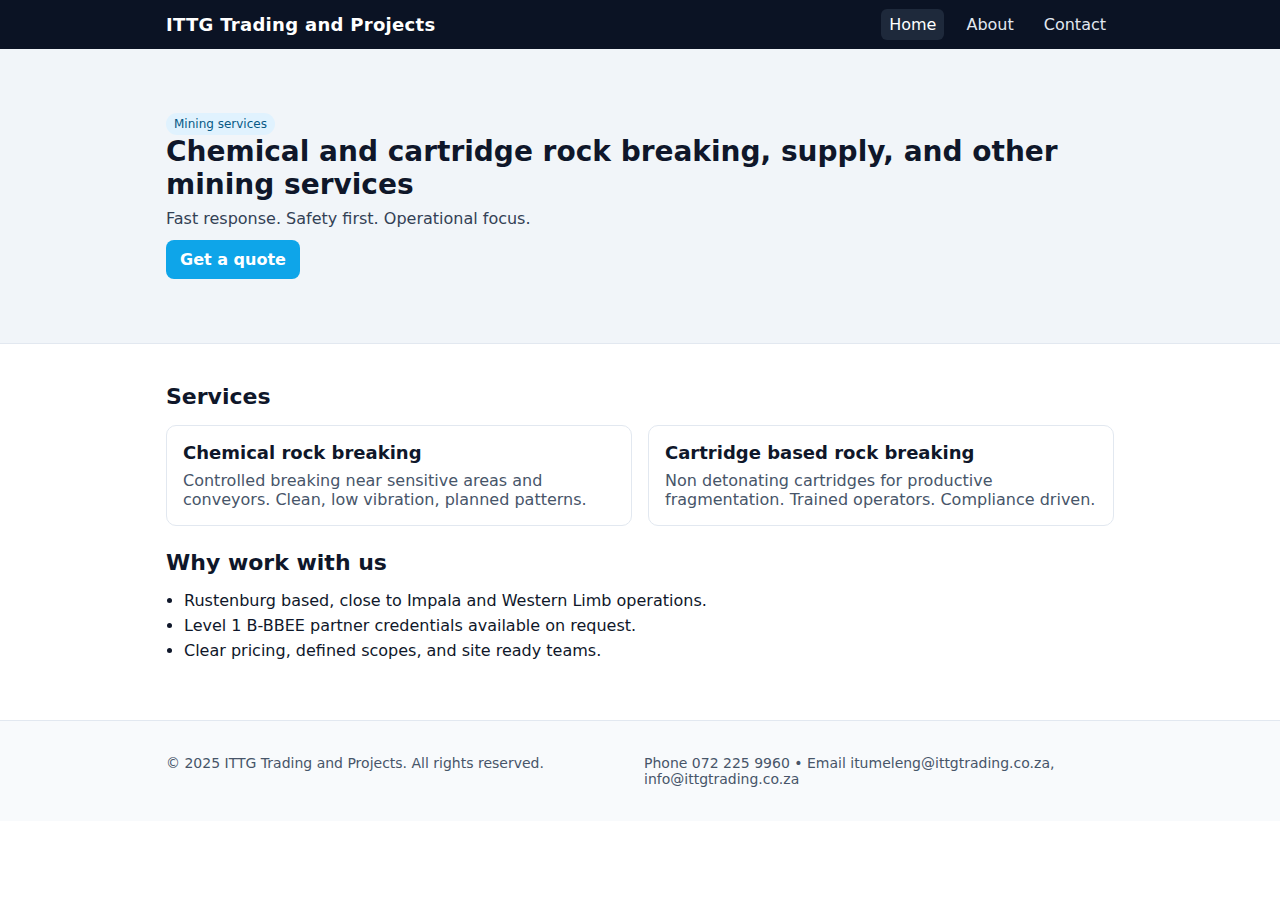
<file: index.html>
<!doctype html>
<html lang="en">
<head>
  <meta charset="utf-8">
  <meta name="viewport" content="width=device-width, initial-scale=1">
  <title>ITTG Trading and Projects | Home</title>
  <meta name="description" content="Chemical and cartridge rock breaking, supply, and blasting barricades in Rustenburg, South Africa.">
  <link rel="stylesheet" href="styles.css">
</head>
<body>
  
<header>
  <div class="topbar container">
    <div class="brand">ITTG Trading and Projects</div>
    <nav>
      <ul>
        <li><a href="index.html" class="active">Home</a></li>
        <li><a href="about.html" class="">About</a></li>
        <li><a href="contact.html" class="">Contact</a></li>
      </ul>
    </nav>
  </div>
</header>

  <main>
    <section class="hero">
      <div class="container">
        <span class="badge">Mining services</span>
        <h1>Chemical and cartridge rock breaking, supply, and other mining services</h1>
        <p>Fast response. Safety first. Operational focus.</p>
        <p style="margin-top:12px;">
          <a class="btn" href="contact.html">Get a quote</a>
        </p>
      </div>
    </section>

    <section class="container">
      <h2>Services</h2>
      <div class="grid">
        <div class="card">
          <h3>Chemical rock breaking</h3>
          <p>Controlled breaking near sensitive areas and conveyors. Clean, low vibration, planned patterns.</p>
        </div>
        <div class="card">
          <h3>Cartridge based rock breaking</h3>
          <p>Non detonating cartridges for productive fragmentation. Trained operators. Compliance driven.</p>
        </div>
      </div>

      <h2>Why work with us</h2>
      <ul class="list">
        <li>Rustenburg based, close to Impala and Western Limb operations.</li>
        <li>Level 1 B-BBEE partner credentials available on request.</li>
        <li>Clear pricing, defined scopes, and site ready teams.</li>
      </ul>
    </section>
  </main>
  
<footer>
  <div class="container footer-grid">
    <div>
      © 2025 ITTG Trading and Projects. All rights reserved.
    </div>
    <div>
      Phone 072 225 9960 • Email itumeleng@ittgtrading.co.za, info@ittgtrading.co.za
    </div>
  </div>
</footer>

</body>
</html>
</file>
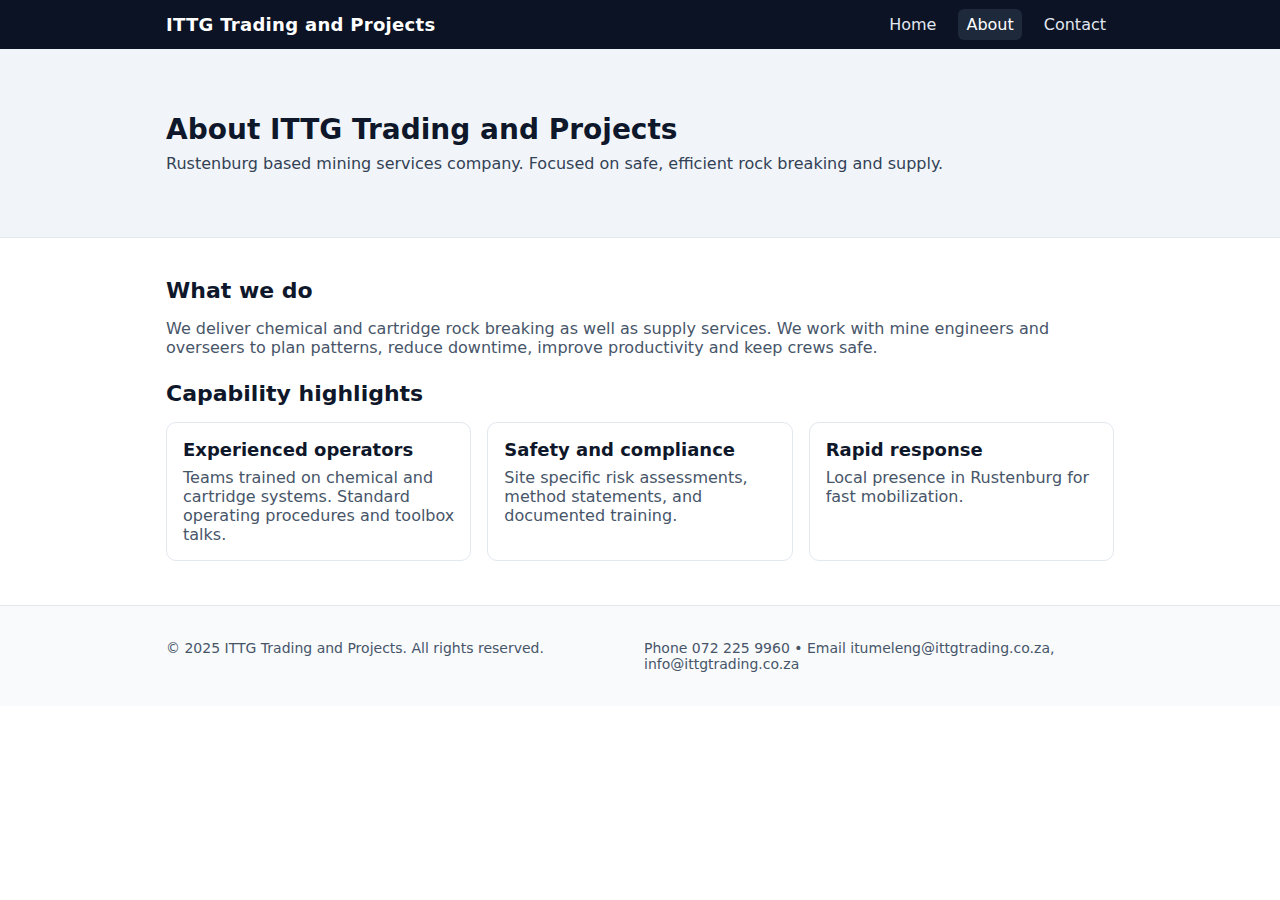
<file: about.html>
<!doctype html>
<html lang="en">
<head>
  <meta charset="utf-8">
  <meta name="viewport" content="width=device-width, initial-scale=1">
  <title>About | ITTG Trading and Projects</title>
  <meta name="description" content="About ITTG Trading and Projects in Rustenburg.">
  <link rel="stylesheet" href="styles.css">
</head>
<body>
  
<header>
  <div class="topbar container">
    <div class="brand">ITTG Trading and Projects</div>
    <nav>
      <ul>
        <li><a href="index.html" class="">Home</a></li>
        <li><a href="about.html" class="active">About</a></li>
        <li><a href="contact.html" class="">Contact</a></li>
      </ul>
    </nav>
  </div>
</header>

  <main>
    <section class="hero">
      <div class="container">
        <h1>About ITTG Trading and Projects</h1>
        <p>Rustenburg based mining services company. Focused on safe, efficient rock breaking and supply.</p>
      </div>
    </section>

    <section class="container">
      <h2>What we do</h2>
      <p>We deliver chemical and cartridge rock breaking as well as supply services. We work with mine engineers and overseers to plan patterns, reduce downtime, improve productivity and keep crews safe.</p>

      <h2>Capability highlights</h2>
      <div class="grid">
        <div class="card">
          <h3>Experienced operators</h3>
          <p>Teams trained on chemical and cartridge systems. Standard operating procedures and toolbox talks.</p>
        </div>
        <div class="card">
          <h3>Safety and compliance</h3>
          <p>Site specific risk assessments, method statements, and documented training.</p>
        </div>
        <div class="card">
          <h3>Rapid response</h3>
          <p>Local presence in Rustenburg for fast mobilization.</p>
        </div>
      </div>
    </section>
  </main>
  
<footer>
  <div class="container footer-grid">
    <div>
      © 2025 ITTG Trading and Projects. All rights reserved.
    </div>
    <div>
      Phone 072 225 9960 • Email itumeleng@ittgtrading.co.za, info@ittgtrading.co.za
    </div>
  </div>
</footer>

</body>
</html>
</file>
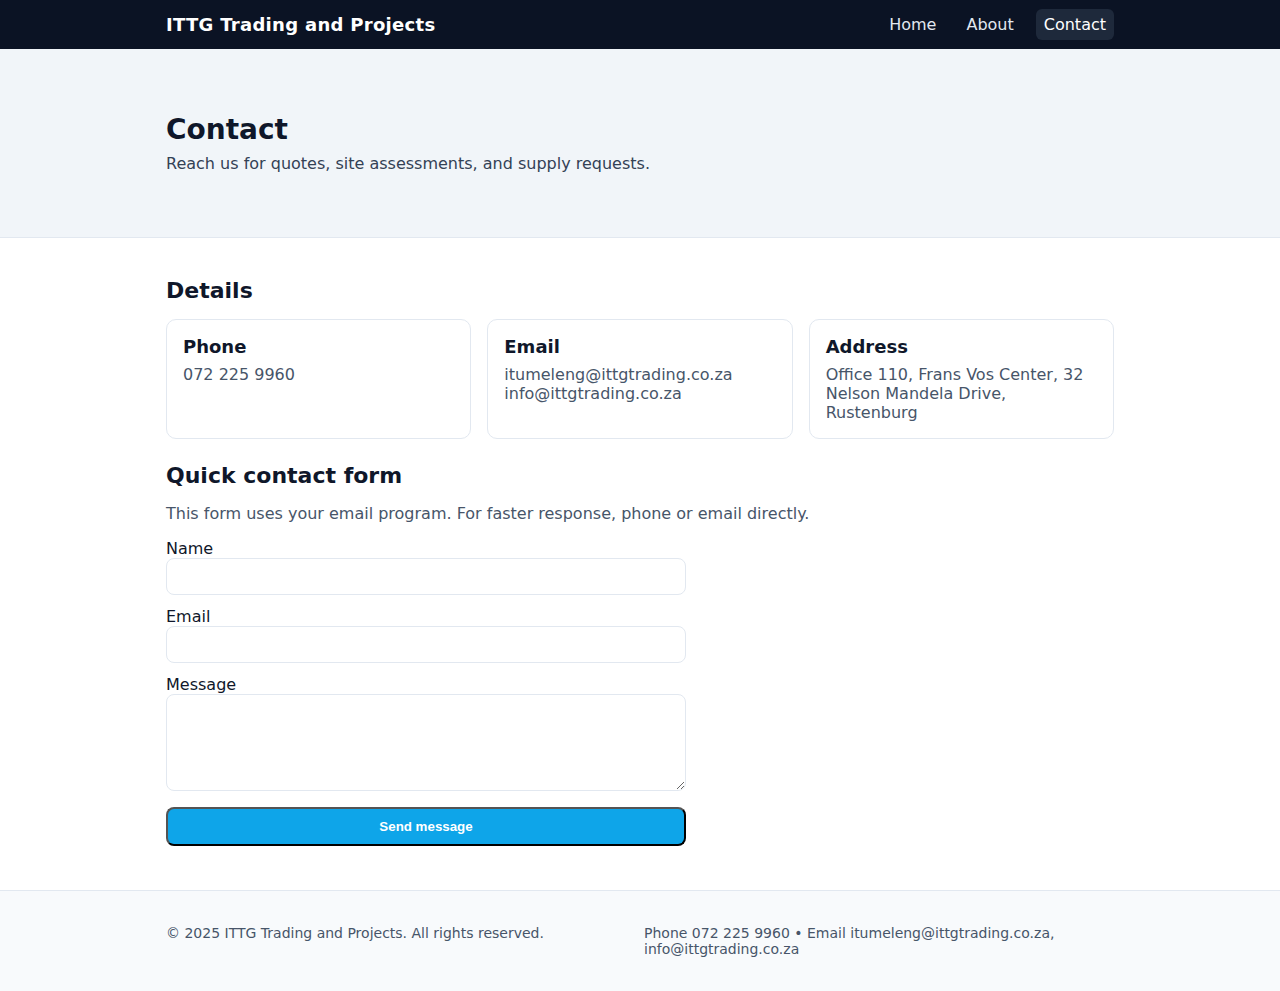
<file: contact.html>
<!doctype html>
<html lang="en">
<head>
  <meta charset="utf-8">
  <meta name="viewport" content="width=device-width, initial-scale=1">
  <title>Contact | ITTG Trading and Projects</title>
  <meta name="description" content="Contact ITTG Trading and Projects.">
  <link rel="stylesheet" href="styles.css">
</head>
<body>
  
<header>
  <div class="topbar container">
    <div class="brand">ITTG Trading and Projects</div>
    <nav>
      <ul>
        <li><a href="index.html" class="">Home</a></li>
        <li><a href="about.html" class="">About</a></li>
        <li><a href="contact.html" class="active">Contact</a></li>
      </ul>
    </nav>
  </div>
</header>

  <main>
    <section class="hero">
      <div class="container">
        <h1>Contact</h1>
        <p>Reach us for quotes, site assessments, and supply requests.</p>
      </div>
    </section>

    <section class="container">
      <h2>Details</h2>
      <div class="grid">
        <div class="card">
          <h3>Phone</h3>
          <p>072 225 9960</p>
        </div>
        <div class="card">
          <h3>Email</h3>
          <p>itumeleng@ittgtrading.co.za<br>info@ittgtrading.co.za</p>
        </div>
        <div class="card">
          <h3>Address</h3>
          <p>Office 110, Frans Vos Center, 32 Nelson Mandela Drive, Rustenburg</p>
        </div>
      </div>

      <h2>Quick contact form</h2>
      <p>This form uses your email program. For faster response, phone or email directly.</p>
      <form action="mailto:info@ittgtrading.co.za" method="post" enctype="text/plain">
        <div style="display:grid;gap:12px;max-width:520px;">
          <label>
            Name
            <input type="text" name="name" required style="width:100%;padding:10px;border:1px solid #e2e8f0;border-radius:8px;">
          </label>
          <label>
            Email
            <input type="email" name="email" required style="width:100%;padding:10px;border:1px solid #e2e8f0;border-radius:8px;">
          </label>
          <label>
            Message
            <textarea name="message" rows="5" required style="width:100%;padding:10px;border:1px solid #e2e8f0;border-radius:8px;"></textarea>
          </label>
          <button type="submit" class="btn">Send message</button>
        </div>
      </form>
    </section>
  </main>
  
<footer>
  <div class="container footer-grid">
    <div>
      © 2025 ITTG Trading and Projects. All rights reserved.
    </div>
    <div>
      Phone 072 225 9960 • Email itumeleng@ittgtrading.co.za, info@ittgtrading.co.za
    </div>
  </div>
</footer>

</body>
</html>
</file>
<file: styles.css>
/* Simple, clean base styles */
* { box-sizing: border-box; }
html, body { margin: 0; padding: 0; font-family: system-ui, -apple-system, Segoe UI, Roboto, Ubuntu, Cantarell, Noto Sans, Arial, sans-serif; color: #0f172a; background: #ffffff; }
a { color: #0ea5e9; text-decoration: none; }
a:hover { text-decoration: underline; }
.container { max-width: 980px; margin: 0 auto; padding: 16px; }

/* Header and nav */
header { background: #0b1324; color: #ffffff; }
.topbar { display: flex; align-items: center; justify-content: space-between; gap: 12px; padding: 14px 16px; }
.brand { font-weight: 700; font-size: 18px; letter-spacing: 0.3px; }
nav ul { list-style: none; display: flex; gap: 14px; padding: 0; margin: 0; }
nav a { color: #e2e8f0; padding: 6px 8px; border-radius: 6px; }
nav a.active, nav a:hover { background: #1e293b; color: #ffffff; }

/* Hero */
.hero { padding: 48px 16px; background: #f1f5f9; border-bottom: 1px solid #e2e8f0; }
.hero h1 { margin: 0 0 8px; font-size: 28px; }
.hero p { margin: 0; font-size: 16px; color: #334155; }

/* Cards */
.grid { display: grid; grid-template-columns: repeat(auto-fit, minmax(240px, 1fr)); gap: 16px; margin-top: 16px; }
.card { border: 1px solid #e2e8f0; border-radius: 10px; padding: 16px; background: #ffffff; }
.card h3 { margin: 0 0 8px; font-size: 18px; }
.card p { margin: 0; color: #475569; }

/* Sections */
section h2 { font-size: 22px; margin: 24px 0 8px; }
section p { color: #475569; }

/* Footer */
footer { margin-top: 28px; border-top: 1px solid #e2e8f0; padding: 18px 16px; color: #475569; font-size: 14px; background: #f8fafc; }
.footer-grid { display: grid; grid-template-columns: 1fr; gap: 8px; }
@media (min-width: 600px) {
  .footer-grid { grid-template-columns: 1fr 1fr; }
}

/* Utilities */
.btn { display: inline-block; padding: 10px 14px; border-radius: 8px; background: #0ea5e9; color: #ffffff; font-weight: 600; }
.btn:hover { filter: brightness(0.95); }
.badge { display: inline-block; padding: 4px 8px; background: #e0f2fe; color: #075985; border-radius: 9999px; font-size: 12px; }
.list { padding-left: 18px; }
.list li { margin: 6px 0; }
</file>
